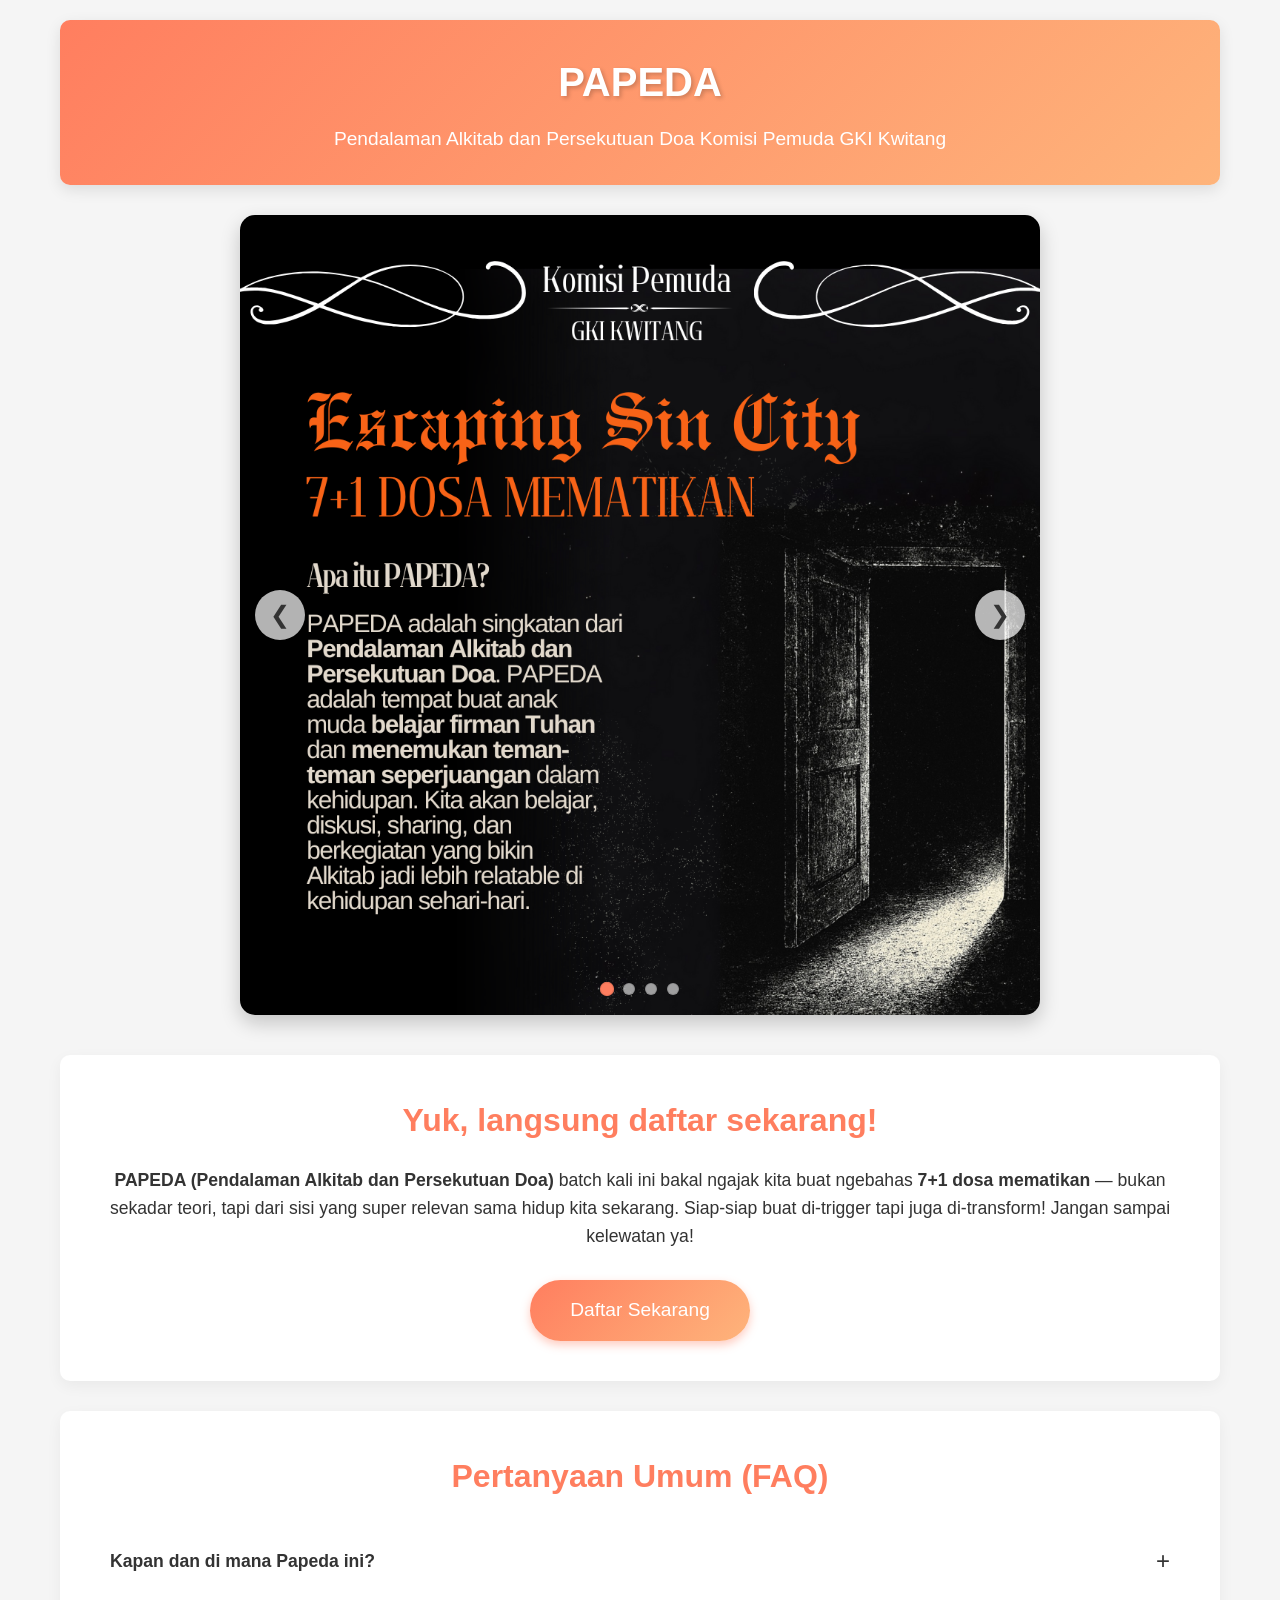
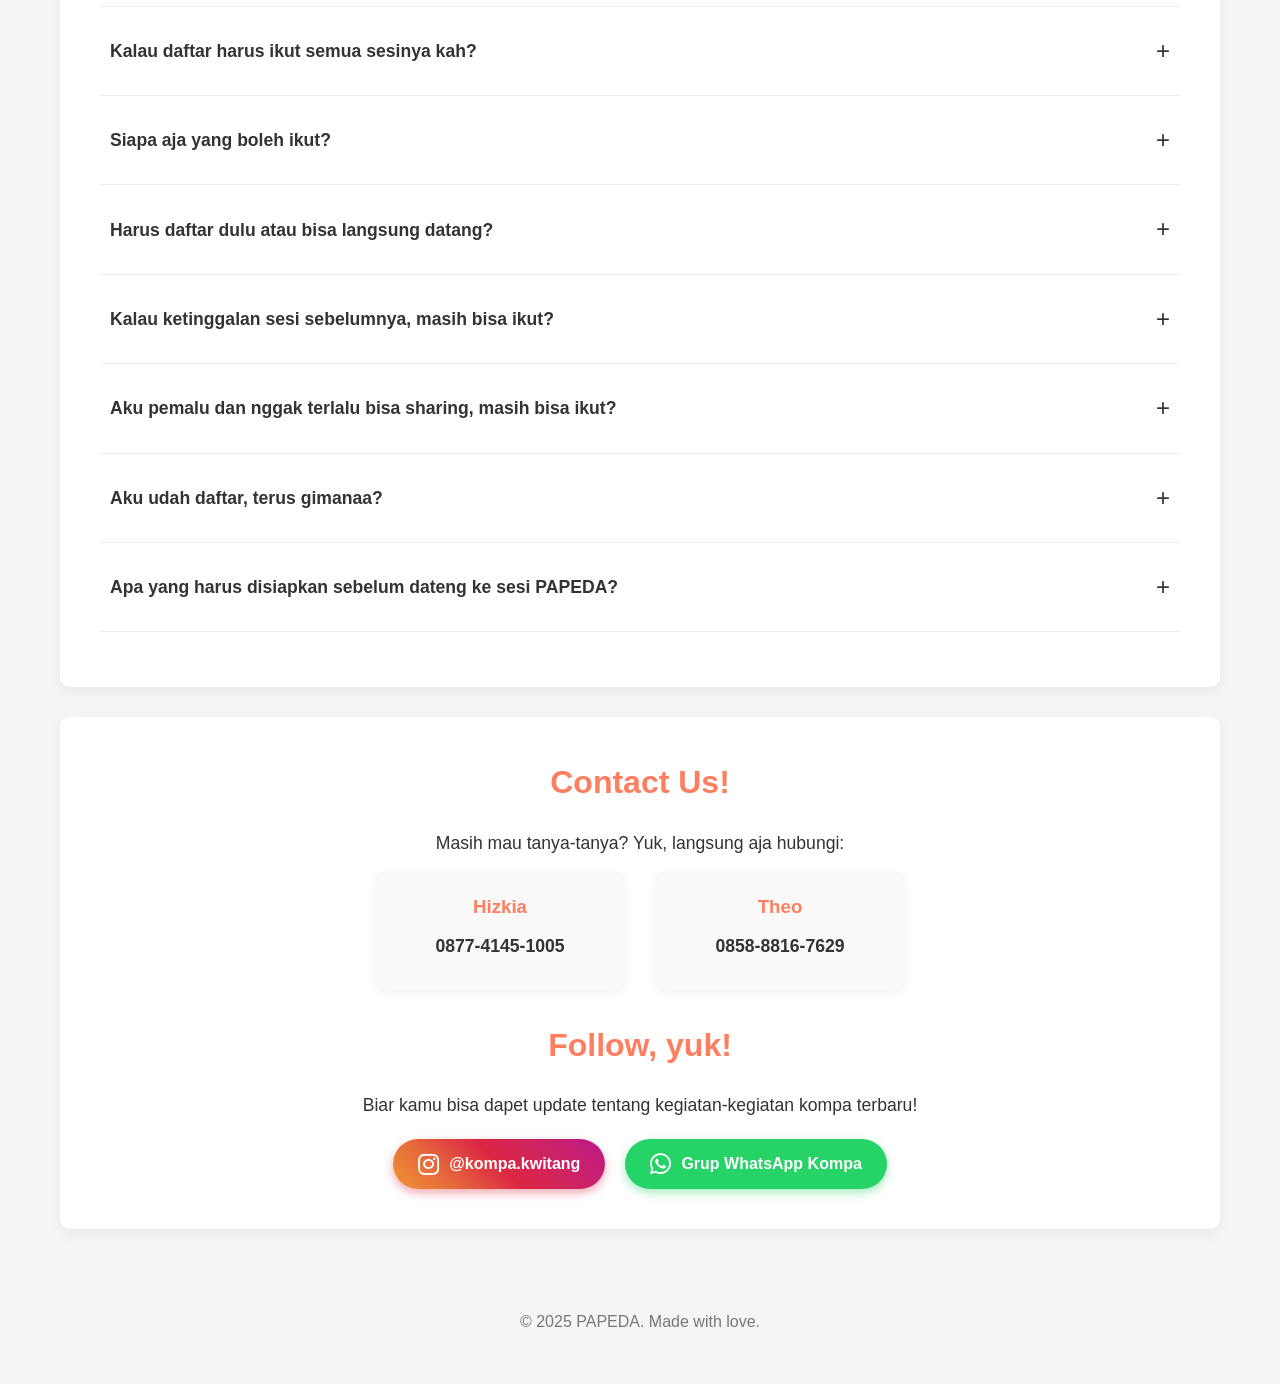
<file: index.html>
<!DOCTYPE html>
<html lang="id">
<head>
    <meta charset="UTF-8">
    <meta name="viewport" content="width=device-width, initial-scale=1.0">
    <title>PAPEDA (Pendalaman Alkitab dan Persekutuan Doa)</title>
    <link rel="stylesheet" href="styles.css">
    <link rel="stylesheet" href="https://cdnjs.cloudflare.com/ajax/libs/font-awesome/5.15.4/css/all.min.css">
    <script defer src="script.js"></script>
</head>
<body>
    <div class="container">
        <header>
            <h1>PAPEDA</h1>
            <p>Pendalaman Alkitab dan Persekutuan Doa Komisi Pemuda GKI Kwitang</p>
        </header>

        <section class="carousel-container">
            <div class="carousel">
                <div class="carousel-slide">
                    <img src="poster1.png" alt="Poster Acara Papeda 1">
                </div>
                <div class="carousel-slide">
                    <img src="poster2.png" alt="Poster Acara Papeda 2">
                </div>
                <div class="carousel-slide">
                    <img src="poster3.png" alt="Poster Acara Papeda 3">
                </div>
                <div class="carousel-slide">
                    <img src="poster4.png" alt="Poster Acara Papeda 4">
                </div>
            </div>
            
            <button class="carousel-btn prev-btn">&#10094;</button>
            <button class="carousel-btn next-btn">&#10095;</button>
            
            <div class="carousel-indicators">
                <span class="indicator active"></span>
                <span class="indicator"></span>
                <span class="indicator"></span>
                <span class="indicator"></span>
            </div>
        </section>

        <section class="registration">
            <h2>Yuk, langsung daftar sekarang!</h2>
            <p><b>PAPEDA (Pendalaman Alkitab dan Persekutuan Doa)</b> batch kali ini bakal ngajak kita buat ngebahas <b>7+1 dosa mematikan</b> — bukan sekadar teori, tapi dari sisi yang super relevan sama hidup kita sekarang. Siap-siap buat di-trigger tapi juga di-transform! Jangan sampai kelewatan ya!</p>
            <a href="https://docs.google.com/forms/d/e/1FAIpQLSdICngz5ph0bu_lk4uknC02QMD36Imzo5oNQ-8weMzQi1cZfA/viewform?usp=dialog" class="btn-register">Daftar Sekarang</a>
        </section>

        <section class="faq-section">
            <h2>Pertanyaan Umum (FAQ)</h2>
            
            <div class="faq-item">
                <div class="faq-question">Kapan dan di mana Papeda ini?</div>
                <div class="faq-answer">
                    <p>PAPEDA diadakan 2 minggu sekali <b>pada jam 15:00 - selesai</b> sesuai jadwal yang tertera. PAPEDA akan berlangsung di GKI Kwitang, Jl. Kwitang no. 28. Info lebih lanjut soal tempat dan jadwal bakal diumumin di grup atau IG yaa!
                    </p>
                    <ul>
                        <li>📅 <b>Sesi 1</b>: Sabtu, 2 Agustus 2025<br>🎯Tema: Terlepas dari Keinginan akan Kendali & Kekuasaan</li>
                        <li>📅 <b>Sesi 2</b>: Sabtu, 16 Agustus 2025<br>🎯Tema: Terlepas dari Keinginan akan Kepemilikan dan Keamanan</li>
                        <li>📅 <b>Sesi 3</b>: Sabtu, 30 Agustus 2025<br>🎯Tema: Terlepas dari Keinginan akan Kenyamanan dan Kenikmatan</li>
                        <li>📅 <b>Sesi 4</b>: Sabtu, 6 September 2025<br>🎯Tema: Terlepas dari Ketidakinginan: Kelalaian melakukan Hal Baik</li>
                    </ul>
                </div>
            </div>
            
            <div class="faq-item">
                <div class="faq-question">Kalau daftar harus ikut semua sesinya kah?</div>
                <div class="faq-answer">
                    <p>Nggak harus! PAPEDA itu fleksibel, kamu bisa ikut kapan aja sesuai ketersediaanmu. Tapi, kalau ikut terus, pasti lebih dapet manfaatnya karena sesi-sesi kita saling nyambung.</p>
                </div>
            </div>
            
            <div class="faq-item">
                <div class="faq-question">Siapa aja yang boleh ikut?</div>
                <div class="faq-answer">
                    <p>Semua orang boleh ikut! Mau kamu jemaat GKI Kwitang atau bukan, masih baru atau udah sering datang, PAPEDA terbuka buat siapa aja yang pengen belajar bareng soal firman Tuhan dengan cara yang santai tapi mendalam.</p>
                </div>
            </div>
            
            <div class="faq-item">
                <div class="faq-question">Harus daftar dulu atau bisa langsung datang?</div>
                <div class="faq-answer">
                    <p>Bisa langsung datang, tapi lebih baik daftar dulu biar kita bisa atur tempat dan materi dengan lebih rapi. Link pendaftaran bisa diakses <a href="https://docs.google.com/forms/d/e/1FAIpQLSdICngz5ph0bu_lk4uknC02QMD36Imzo5oNQ-8weMzQi1cZfA/viewform?usp=dialog">di sini</a> yaa.</p>
                </div>
            </div>
            
            <div class="faq-item">
                <div class="faq-question">Kalau ketinggalan sesi sebelumnya, masih bisa ikut?</div>
                <div class="faq-answer">
                    <p>Boleh banget dongg :D Setiap sesi bisa tetap bisa diikuti meskipun kamu baru pertama kali datang. Kalau mau nge-recap, bisa cek rangkuman materi yang biasanya kita share setelah pertemuan.</p>
                </div>
            </div>
            
            
            <div class="faq-item">
                <div class="faq-question">Aku pemalu dan nggak terlalu bisa sharing, masih bisa ikut?</div>
                <div class="faq-answer">
                    <p>Pastinya bisa! Kita nggak maksa siapa pun buat ngomong kalau nggak nyaman. Kamu bisa dengerin dulu, belajar pelan-pelan, dan sharing kalau udah siap. PAPEDA tempat yang safe buat semua orang!</p>
                </div>
            </div>
            <div class="faq-item">
                <div class="faq-question">Aku udah daftar, terus gimanaa?</div>
                <div class="faq-answer">
                    <p>Setelah daftar di link pendaftaran, kamu bisa join grup WhatsApp supaya kamu nggak ketinggalan update info-info terkait PAPEDA dan materi yang dibawakan. Kamu bisa join grup WhatsApp PAPEDA di link pendaftaran atau kontak ke salah satu contact person di bawah ini yaa!</p>
                </div>
            </div>
            <div class="faq-item">
                <div class="faq-question">Apa yang harus disiapkan sebelum dateng ke sesi PAPEDA?</div>
                <div class="faq-answer">
                    <p>Supaya pengalaman PAPEDA kamu makin seru dan bermakna, berikut yang perlu kamu siapkan:</p>
                    <ul>
                        <li><b>Baca perikopnya dulu</b>: Info terkait bacaan tiap sesi bisa kamu dapatkan di broadcast yang akan dishare di grup PAPEDA yaa! Kamu bisa join grup WhatsApp PAPEDA di link pendaftaran atau kontak ke salah satu contact person di bawah ini.</li>
                        <li><b>Alkitab</b>: Bawa Alkitabmu, kalau bisa versi cetak karena kita bakal baca dan diskusiin ayat-ayatnya.</li>
                        <li><b>Alat Tulis</b>: Siapkan buku catatanmu untuk mencatat poin-poin penting.</li>
                        <li><b>Hati</b>: Datang dengan hati terbuka & bersekutu (dan senyuman terbaikmu ea)❤</li>
                        <li><b>Teman</b>: Ajak teman-temanmu! Semakin banyak yang ikut, semakin seru diskusinya. Kita bisa saling belajar dan mendukung satu sama lain.</li>
                    </ul>
                </div>
            </div>
            
        </section>

        <section class="contact-social">
            <h2>Contact Us!</h2>
            <p>Masih mau tanya-tanya? Yuk, langsung aja hubungi:</p>
            
            <div class="contact-info">
                <a href="https://wa.me/6287741451005">
                    <div class="contact-card">
                        <h3>Hizkia</h3>
                        <p class="phone">0877-4145-1005</p>
                    </div>
                </a>
                <a href="https://wa.me/6285888167629">
                    <div class="contact-card">
                        <h3>Theo</h3>
                        <p class="phone">0858-8816-7629</p>
                    </div>
                </a>
                
            </div>
            
            <h2>Follow, yuk!</h2>
            <p>Biar kamu bisa dapet update tentang kegiatan-kegiatan kompa terbaru!</p>
            
            <div class="social-media">
                <a href="https://instagram.com/kompa.kwitang" target="_blank" class="social-btn instagram-btn">
                    <i class="fab fa-instagram social-icon"></i>
                    <span>@kompa.kwitang</span>
                </a>
                
                <a href="https://chat.whatsapp.com/GkGweN5Etkk2WAQg0zyxUW" target="_blank" class="social-btn whatsapp-btn">
                    <i class="fab fa-whatsapp social-icon"></i>
                    <span>Grup WhatsApp Kompa</span>
                </a>
            </div>
        </section>

        <footer>
            <p>&copy; 2025 PAPEDA. Made with love.</p>
        </footer>
    </div>

</body>
</html>
</file>
<file: styles.css>
/* Reset dan Styling Dasar */
* {
    margin: 0;
    padding: 0;
    box-sizing: border-box;
    font-family: 'Segoe UI', Tahoma, Geneva, Verdana, sans-serif;
}

body {
    background-color: #f5f5f5;
    color: #333;
    line-height: 1.6;
}

.container {
    max-width: 1200px;
    margin: 0 auto;
    padding: 20px;
}

/* Header Styling */
header {
    text-align: center;
    padding: 30px 0;
    background: linear-gradient(135deg, #ff7e5f, #feb47b);
    color: white;
    border-radius: 10px;
    margin-bottom: 30px;
    box-shadow: 0 5px 15px rgba(0, 0, 0, 0.1);
}

header h1 {
    font-size: 2.5rem;
    margin-bottom: 10px;
    text-shadow: 2px 2px 4px rgba(0, 0, 0, 0.2);
}

header p {
    font-size: 1.2rem;
    max-width: 800px;
    margin: 0 auto;
}

/* Carousel Styling */
.carousel-container {
    position: relative;
    max-width: 800px;
    margin: 0 auto 40px;
    overflow: hidden;
    border-radius: 15px;
    box-shadow: 0 8px 20px rgba(0, 0, 0, 0.2);
}

.carousel {
    display: flex;
    transition: transform 0.5s ease-in-out;
}

.carousel-slide {
    min-width: 100%;
    height: auto;
    position: relative;
}

.carousel-slide img {
    width: 100%;
    height: auto;
    display: block;
}

.carousel-btn {
    position: absolute;
    top: 50%;
    transform: translateY(-50%);
    background-color: rgba(255, 255, 255, 0.7);
    color: #333;
    border: none;
    border-radius: 50%;
    width: 50px;
    height: 50px;
    font-size: 1.5rem;
    cursor: pointer;
    transition: all 0.3s;
    display: flex;
    align-items: center;
    justify-content: center;
    box-shadow: 0 2px 5px rgba(0, 0, 0, 0.2);
    z-index: 10;
}

.carousel-btn:hover {
    background-color: rgba(255, 255, 255, 0.9);
    box-shadow: 0 4px 8px rgba(0, 0, 0, 0.3);
}

.prev-btn {
    left: 15px;
}

.next-btn {
    right: 15px;
}

.carousel-indicators {
    position: absolute;
    bottom: 20px;
    left: 0;
    right: 0;
    display: flex;
    justify-content: center;
    z-index: 5;
}

.indicator {
    width: 12px;
    height: 12px;
    border-radius: 50%;
    background-color: rgba(255, 255, 255, 0.6);
    margin: 0 5px;
    cursor: pointer;
    transition: all 0.3s;
    border: 1px solid rgba(0, 0, 0, 0.1);
}

.indicator.active {
    background-color: #ff7e5f;
    transform: scale(1.2);
}

/* Registration Section */
.registration {
    background-color: white;
    padding: 40px;
    border-radius: 10px;
    box-shadow: 0 5px 15px rgba(0, 0, 0, 0.05);
    margin-bottom: 30px;
    text-align: center;
}

.registration h2 {
    font-size: 2rem;
    margin-bottom: 20px;
    color: #ff7e5f;
}

.registration p {
    margin-bottom: 30px;
    font-size: 1.1rem;
}

.btn-register {
    display: inline-block;
    background: linear-gradient(135deg, #ff7e5f, #feb47b);
    color: white;
    padding: 15px 40px;
    font-size: 1.2rem;
    text-decoration: none;
    border-radius: 50px;
    transition: all 0.3s;
    box-shadow: 0 4px 10px rgba(255, 126, 95, 0.4);
}

.btn-register:hover {
    transform: translateY(-3px);
    box-shadow: 0 6px 15px rgba(255, 126, 95, 0.5);
}

/* FAQ Section */
.faq-section {
    background-color: white;
    padding: 40px;
    border-radius: 10px;
    box-shadow: 0 5px 15px rgba(0, 0, 0, 0.05);
}

.faq-section h2 {
    font-size: 2rem;
    margin-bottom: 30px;
    text-align: center;
    color: #ff7e5f;
}

.faq-item {
    margin-bottom: 15px;
    border-bottom: 1px solid #eee;
    padding-bottom: 15px;
}

.faq-question {
    display: flex;
    justify-content: space-between;
    align-items: center;
    cursor: pointer;
    font-weight: 600;
    font-size: 1.1rem;
    padding: 10px;
    transition: all 0.3s;
    border-radius: 5px;
}

.faq-question:hover {
    background-color: #f9f9f9;
}

.faq-question::after {
    content: '+';
    font-size: 1.5rem;
    font-weight: 300;
    transition: transform 0.3s;
}

.faq-item.active .faq-question {
    color: #ff7e5f;
}

.faq-item.active .faq-question::after {
    content: '−';
    transform: rotate(180deg);
}

.faq-answer {
    max-height: 0;
    overflow: hidden;
    transition: max-height 0.5s ease-in-out, padding 0.5s ease-in-out;
    padding: 0 10px;
}

.faq-item.active .faq-answer {
    max-height: 500px;
    padding: 10px;
}

/* Footer */
footer {
    text-align: center;
    padding: 30px 0;
    margin-top: 50px;
    color: #777;
}

/* Responsive Design */
@media (max-width: 768px) {
    header h1 {
        font-size: 2rem;
    }

    header p {
        font-size: 1rem;
    }

    .carousel-container {
        max-width: 100%;
    }

    .carousel-btn {
        width: 40px;
        height: 40px;
        font-size: 1.2rem;
    }

    .carousel-indicators {
        bottom: 15px;
    }

    .indicator {
        width: 10px;
        height: 10px;
    }

    .registration, .faq-section {
        padding: 25px;
    }

    .btn-register {
        padding: 12px 30px;
        font-size: 1.1rem;
    }
}

@media (max-width: 480px) {
    header h1 {
        font-size: 1.8rem;
    }

    .carousel-btn {
        width: 35px;
        height: 35px;
        font-size: 1rem;
    }

    .carousel-indicators {
        bottom: 10px;
    }

    .indicator {
        width: 8px;
        height: 8px;
        margin: 0 3px;
    }

    .faq-question {
        font-size: 1rem;
    }
}

/* Contact & Social Media Section */
.contact-social {
    background-color: white;
    padding: 40px;
    border-radius: 10px;
    box-shadow: 0 5px 15px rgba(0, 0, 0, 0.05);
    margin-top: 30px;
    margin-bottom: 30px;
    text-align: center;
}

.contact-social h2 {
    font-size: 2rem;
    margin-bottom: 20px;
    color: #ff7e5f;
}

.contact-social p {
    margin-bottom: 15px;
    font-size: 1.1rem;
}

.contact-info {
    display: flex;
    flex-wrap: wrap;
    justify-content: center;
    gap: 30px;
    margin-bottom: 30px;
}

.contact-info a {
    text-decoration: none;
}

.contact-card {
    background: #f9f9f9;
    padding: 20px;
    border-radius: 10px;
    width: 250px;
    text-align: center;
    box-shadow: 0 3px 10px rgba(0, 0, 0, 0.05);
    transition: transform 0.3s;
}

.contact-card:hover {
    transform: translateY(-5px);
}

.contact-card h3 {
    margin-bottom: 10px;
    color: #ff7e5f;
}

.contact-card p {
    margin-bottom: 10px;
}

.contact-card .phone {
    font-weight: bold;
    color: #333;
}

.social-media {
    display: flex;
    justify-content: center;
    gap: 20px;
    margin-top: 20px;
}

.social-btn {
    display: flex;
    align-items: center;
    gap: 10px;
    padding: 12px 25px;
    border-radius: 50px;
    color: white;
    text-decoration: none;
    font-weight: 600;
    transition: all 0.3s;
}

.social-btn:hover {
    transform: translateY(-3px);
}

.instagram-btn {
    background: linear-gradient(45deg, #f09433, #e6683c, #dc2743, #cc2366, #bc1888);
    box-shadow: 0 4px 10px rgba(220, 39, 67, 0.4);
}

.whatsapp-btn {
    background: #25D366;
    box-shadow: 0 4px 10px rgba(37, 211, 102, 0.4);
}

.social-icon {
    font-size: 1.5rem;
}

/* Responsive adjustments */
@media (max-width: 768px) {
    .contact-info {
        gap: 20px;
    }
    
    .contact-card {
        width: 100%;
        max-width: 300px;
    }
    
    .social-media {
        flex-direction: column;
        align-items: center;
        gap: 15px;
    }
    
    .social-btn {
        width: 80%;
        justify-content: center;
    }
}
</file>
